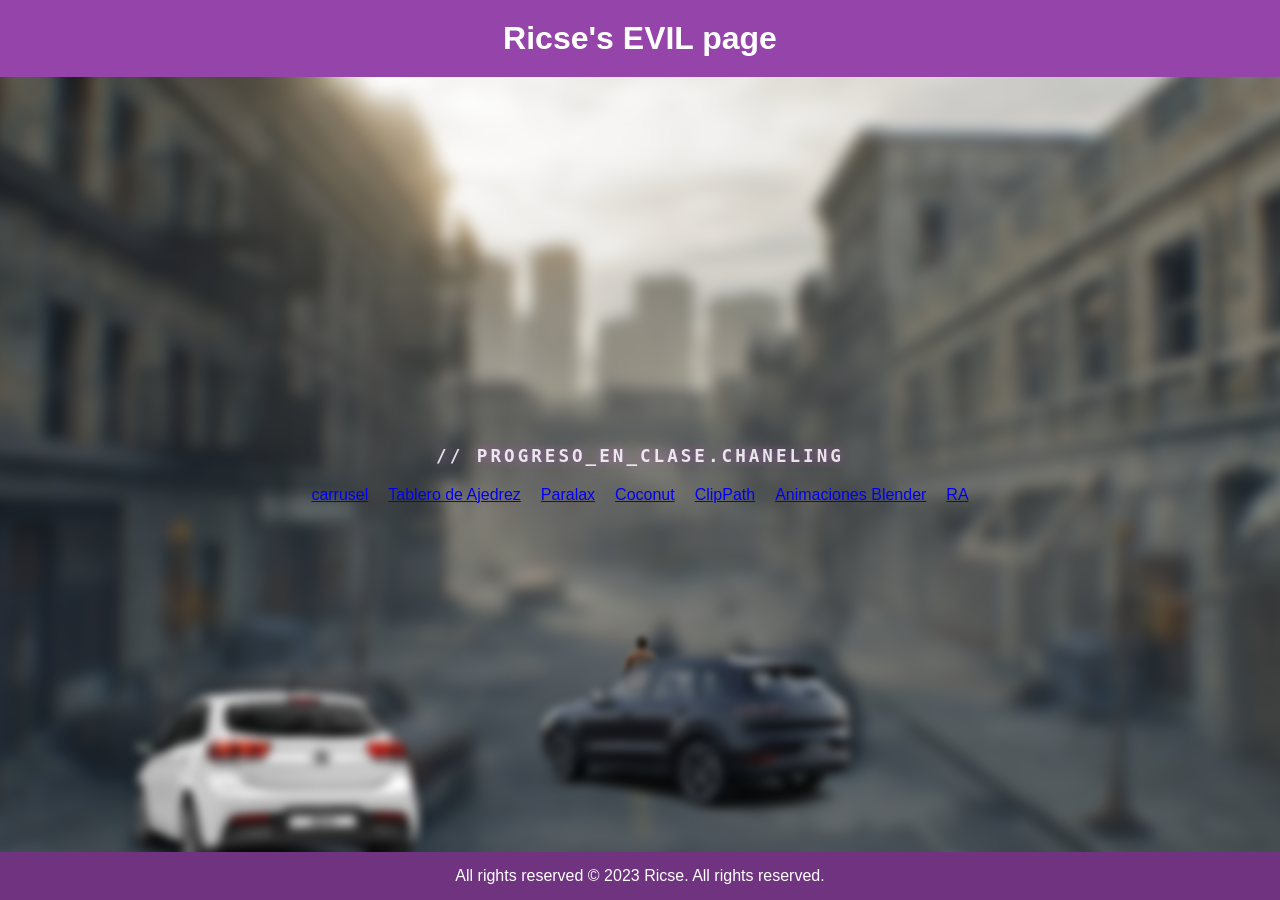
<file: index.html>
<!DOCTYPE html>
<html lang="es">
<head>
    <meta charset="UTF-8">
    <meta name="viewport" content="width=device-width, initial-scale=1.0">
    <title>Página Dividida - Animación Parallax</title>
    <link rel="stylesheet" href="CSS/style.css">
</head>
<body>
    <header class="seccion-header">
        <h1>Ricse's EVIL page</h1>
    </header>
    
    <main class="seccion-contenido">
        <div class="capa-fondo">
            <img src="assets/racoon.webp" alt="Ciudad Postapocalíptica">
        </div>
        
        <div class="capa-personaje">
            <img src="assets/lion.png" alt="Hombre en el centro">
        </div>

        <div class="capa-auto">
            <img src="assets/auto.png" alt="Auto derecho">
        </div>

        <div class="capa-auto2">
            <img src="assets/auto2.png" alt="Auto izquierdo abandonado">
        </div>

        <div class="contenedor-navegacion">
           <h2 class="titulo-presentacion">// PROGRESO_EN_CLASE.chaneling</h2>
           <div class="bloque-botones">
              <a href="paginas/carrusel.html" class="boton-evil">carrusel</a>
              <a href="paginas/ajedrez.html" class="boton-evil">Tablero de Ajedrez</a>
              <a href="paginas/paralax.html" class="boton-evil">Paralax</a>
              <a href="paginas/coco.html" class="boton-evil">Coconut</a>
              <a href="paginas/clippath.html" class="boton-evil">ClipPath</a>
              <a href="paginas/blender.html" class="boton-evil">Animaciones Blender</a>
              <a href="paginas/RA.html" class="boton-evil">RA</a>
           </div>
        </div>
    </main>
    
    <footer class="seccion-footer">
        <p>All rights reserved © 2023 Ricse. All rights reserved.</p>
    </footer>
</body>
</html>
</file>
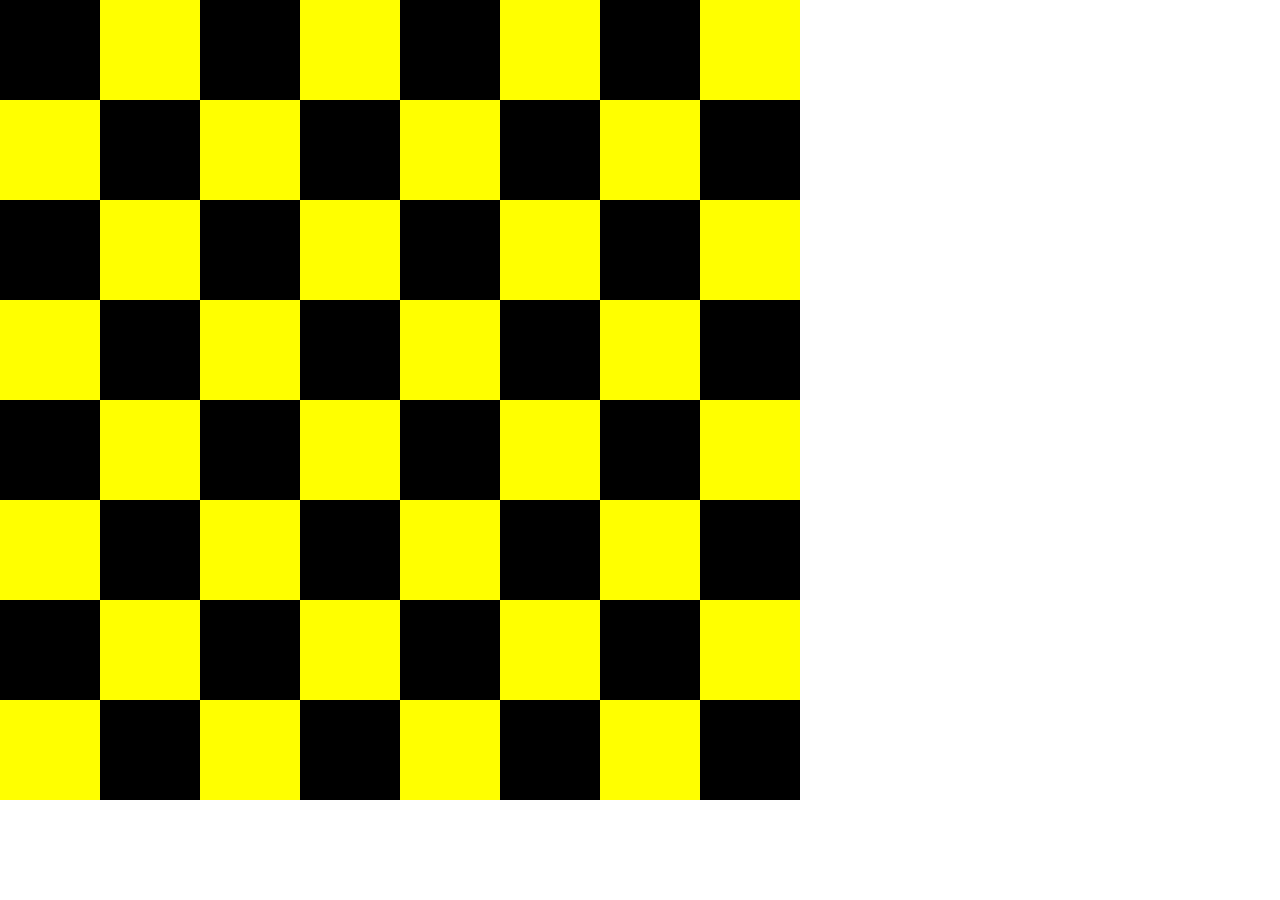
<file: paginas/ajedrez.html>
<!DOCTYPE html>
<html lang="es">
<head>
    <meta charset="UTF-8">
    <meta name="viewport" content="width=device-width, initial-scale=1.0">
    <title>CSS 1 - INTRODUCCIÓN (Tablero de Ajedrez)</title>
    <link rel="stylesheet" href="../CSS/ajedrez.css">
</head>
<body>

    <div class="contenedor1">
        <div class="cuadrito1"></div>
        <div class="cuadrito2"></div>
        <div class="cuadrito1"></div>
        <div class="cuadrito2"></div>
        <div class="cuadrito1"></div>
        <div class="cuadrito2"></div>
        <div class="cuadrito1"></div>
        <div class="cuadrito2"></div>
    </div>

    <div class="contenedor2">
        <div class="cuadrito2"></div>
        <div class="cuadrito1"></div>
        <div class="cuadrito2"></div>
        <div class="cuadrito1"></div>
        <div class="cuadrito2"></div>
        <div class="cuadrito1"></div>
        <div class="cuadrito2"></div>
        <div class="cuadrito1"></div>
    </div>

    <div class="contenedor1">
        <div class="cuadrito1"></div>
        <div class="cuadrito2"></div>
        <div class="cuadrito1"></div>
        <div class="cuadrito2"></div>
        <div class="cuadrito1"></div>
        <div class="cuadrito2"></div>
        <div class="cuadrito1"></div>
        <div class="cuadrito2"></div>
    </div>

    <div class="contenedor2">
        <div class="cuadrito2"></div>
        <div class="cuadrito1"></div>
        <div class="cuadrito2"></div>
        <div class="cuadrito1"></div>
        <div class="cuadrito2"></div>
        <div class="cuadrito1"></div>
        <div class="cuadrito2"></div>
        <div class="cuadrito1"></div>
    </div>

    <div class="contenedor1">
        <div class="cuadrito1"></div>
        <div class="cuadrito2"></div>
        <div class="cuadrito1"></div>
        <div class="cuadrito2"></div>
        <div class="cuadrito1"></div>
        <div class="cuadrito2"></div>
        <div class="cuadrito1"></div>
        <div class="cuadrito2"></div>
    </div>

    <div class="contenedor2">
        <div class="cuadrito2"></div>
        <div class="cuadrito1"></div>
        <div class="cuadrito2"></div>
        <div class="cuadrito1"></div>
        <div class="cuadrito2"></div>
        <div class="cuadrito1"></div>
        <div class="cuadrito2"></div>
        <div class="cuadrito1"></div>
    </div>

    <div class="contenedor1">
        <div class="cuadrito1"></div>
        <div class="cuadrito2"></div>
        <div class="cuadrito1"></div>
        <div class="cuadrito2"></div>
        <div class="cuadrito1"></div>
        <div class="cuadrito2"></div>
        <div class="cuadrito1"></div>
        <div class="cuadrito2"></div>
    </div>

    <div class="contenedor2">
        <div class="cuadrito2"></div>
        <div class="cuadrito1"></div>
        <div class="cuadrito2"></div>
        <div class="cuadrito1"></div>
        <div class="cuadrito2"></div>
        <div class="cuadrito1"></div>
        <div class="cuadrito2"></div>
        <div class="cuadrito1"></div>
    </div>

</body>
</html>
</file>
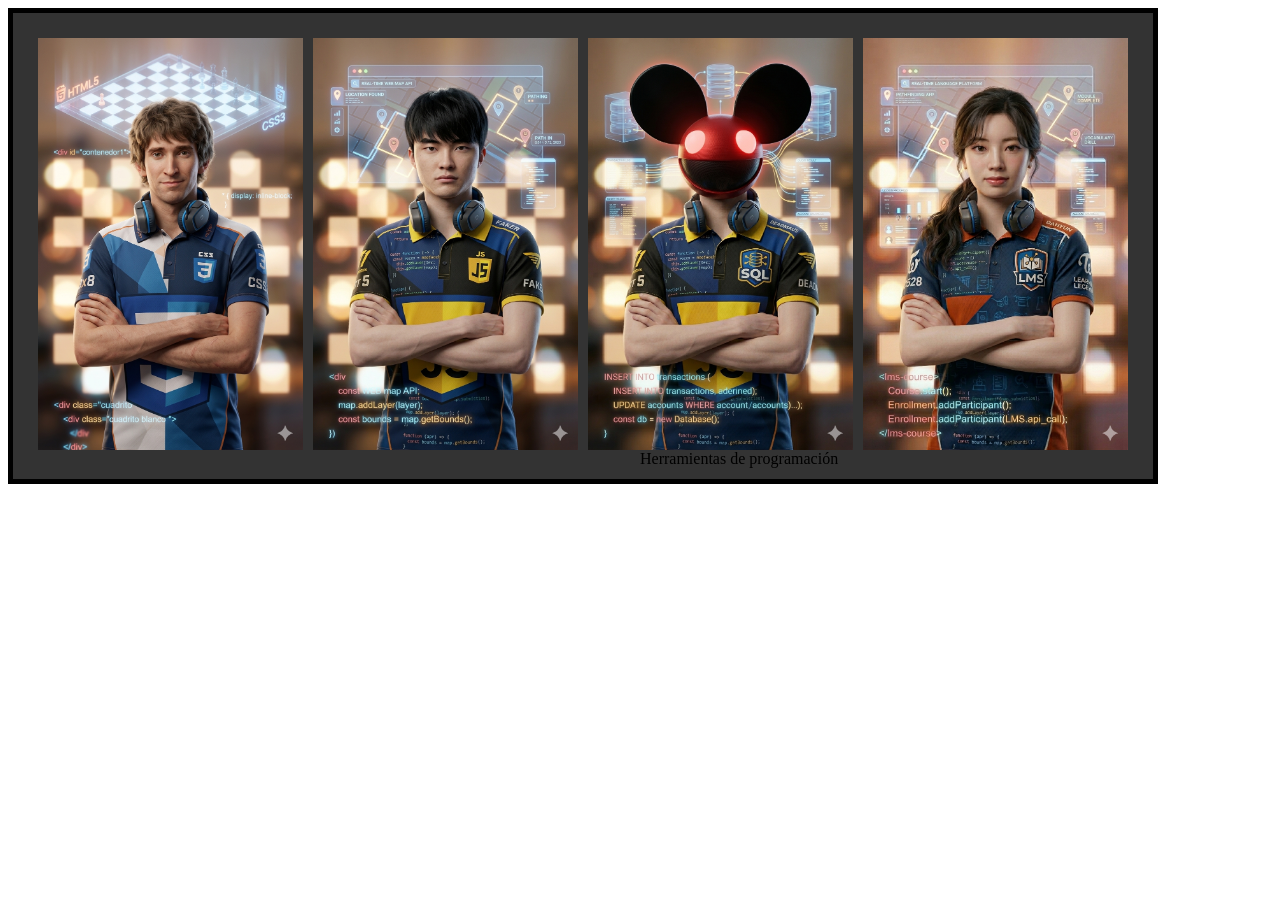
<file: paginas/carrusel.html>
<!DOCTYPE html>
<html lang="es">
<head>
    <meta charset="UTF-8">
    <meta name="viewport" content="width=device-width, initial-scale=1.0">
    <title>Mi Tarea de Animaciones</title>
    <link rel="stylesheet" href="../CSS/animaciones.css">
</head>
<body>

    <div class="galeria-contenedor">
        
        <div class="cinta-texto">Herramientas de programación</div>

        <div class="tarjeta-jugador">
            <img class="animacion-dendi" src="../assets/dendi.png" alt="Dendi">
        </div>

        <div class="tarjeta-jugador">
            <img class="animacion-faker" src="../assets/faker.png" alt="Faker">
        </div>

        <div class="tarjeta-jugador">
            <img class="animacion-deadmau5" src="../assets/dead.png" alt="Deadmau5">
        </div>

        <div class="tarjeta-jugador">
            <img class="animacion-dahyun" src="../assets/dahyun.png" alt="Dahyun">
        </div>

    </div>

</body>
</html>
</file>
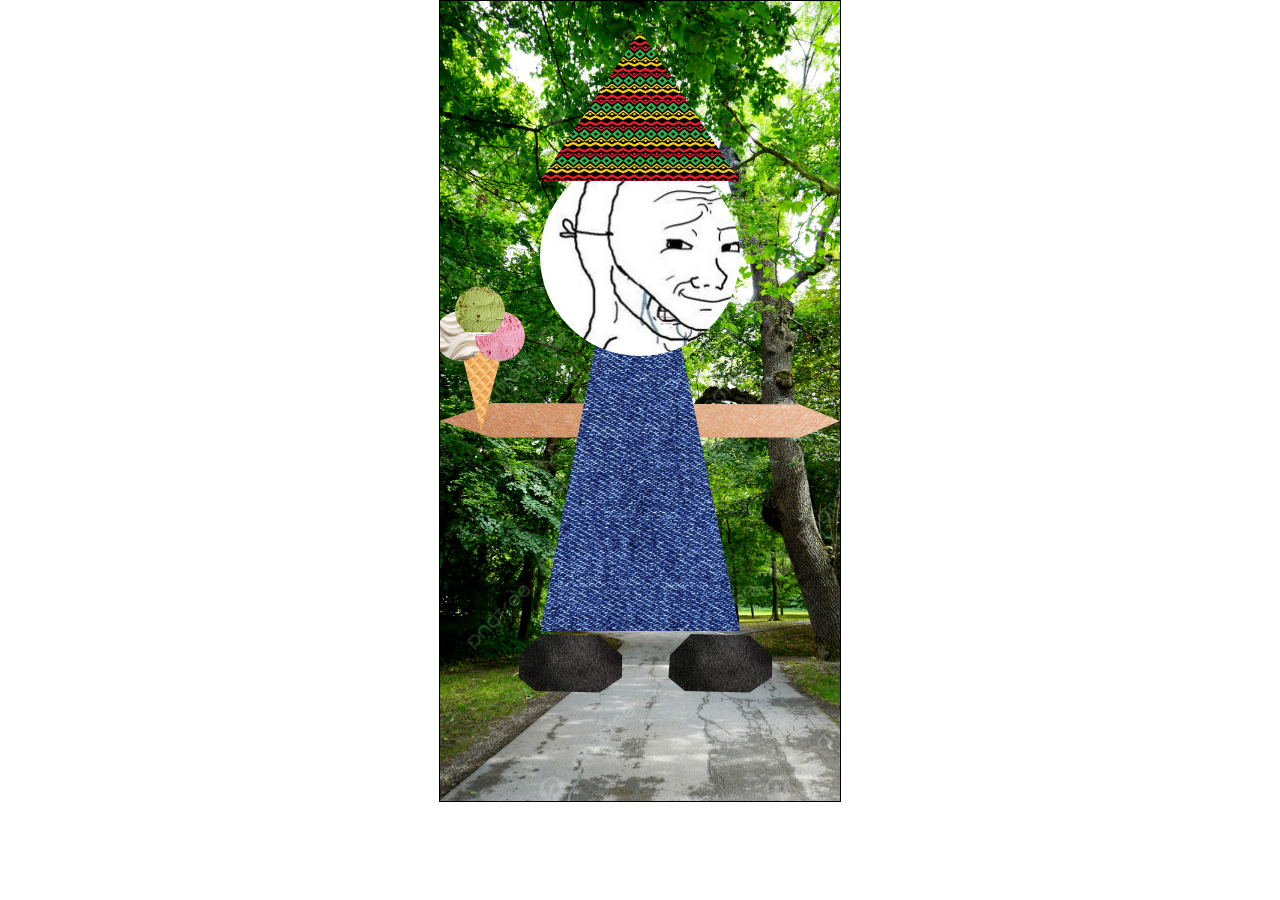
<file: paginas/clippath.html>
<!DOCTYPE html>
<html lang="en">
<head>
    <meta charset="UTF-8">
    <meta name="viewport" content="width=device-width, initial-scale=1.0">
    <title>Document</title>
    <link rel="stylesheet" href="../CSS/clippath.css">
</head>
<body>
    <div class="contenedor">
        <div class="fondo"></div>
        <div class="brazos"></div>
        <div class="oberol"></div>
        <div class="marco1"></div>
        <div class="sombrero"></div>
        <div class="zapatod"></div>
        <div class="zapatoi"></div>
        <div class="barquillo"></div>
        <div class="helado1"></div>
        <div class="helado2"></div>
        <div class="helado3"></div>
    </div>
</body>
</html>
</file>
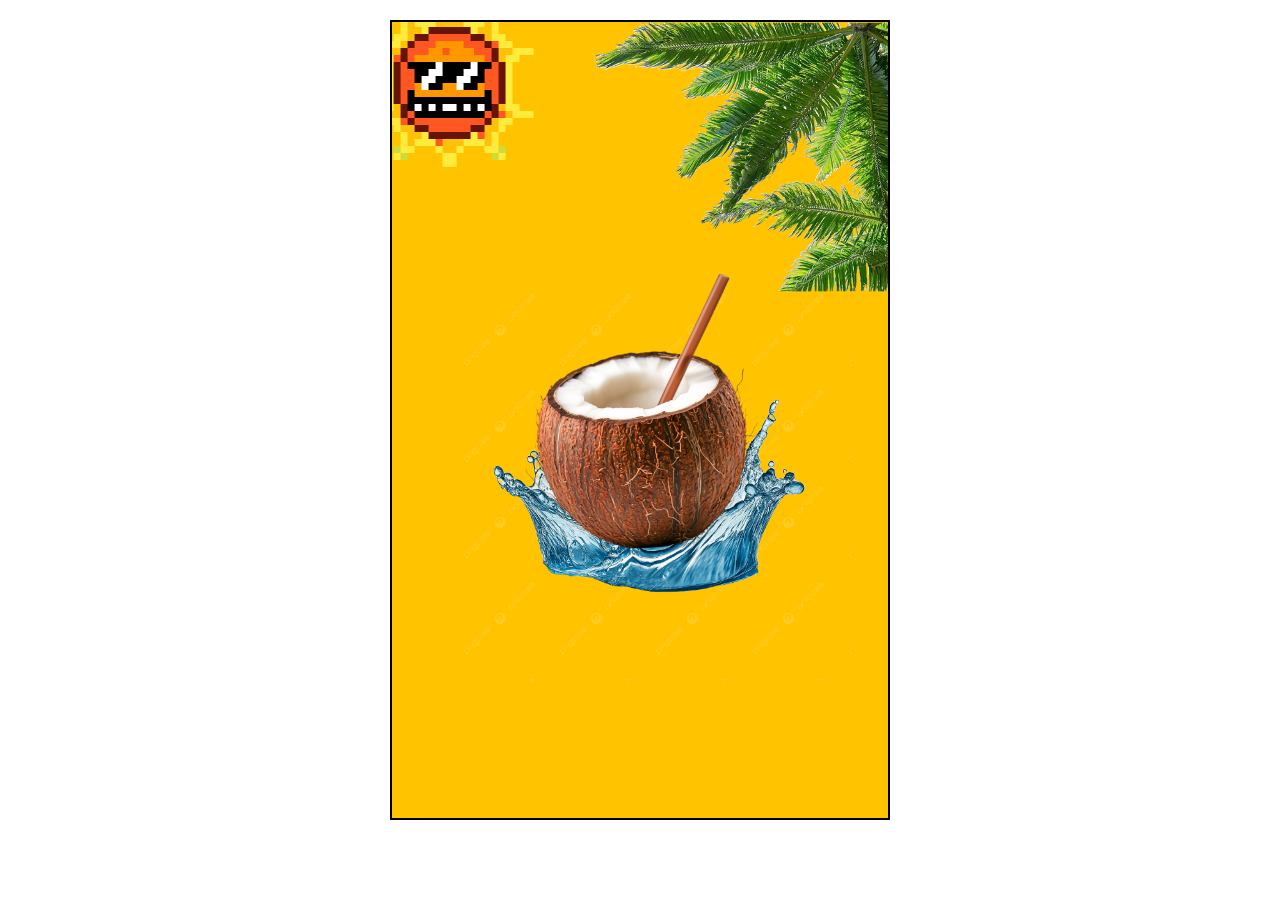
<file: paginas/coco.html>
<!DOCTYPE html>
<html lang="es">
<head>
    <meta charset="UTF-8">
    <meta name="viewport" content="width=device-width, initial-scale=1.0">
    <title>Animación CSS - Vista Móvil</title>
    <link rel="stylesheet" href="../CSS/coco.css">
</head>
<body>

    <div class="container">
        <div class="coco">
            <img class="coco" src="../assets/coco.webp" alt="">
        </div>

        <div class="splash">
            <img class="splash" src="../assets/splash.png" alt="">
        </div>
        <div class="palmera">
            <img class="palmera" src="../assets/palmera1.png" alt="">
        </div>
        <div class="sol">
            <img class="sol" src="../assets/sol.webp" alt="">
        </div>
    </div>

</body>
</html>
</file>
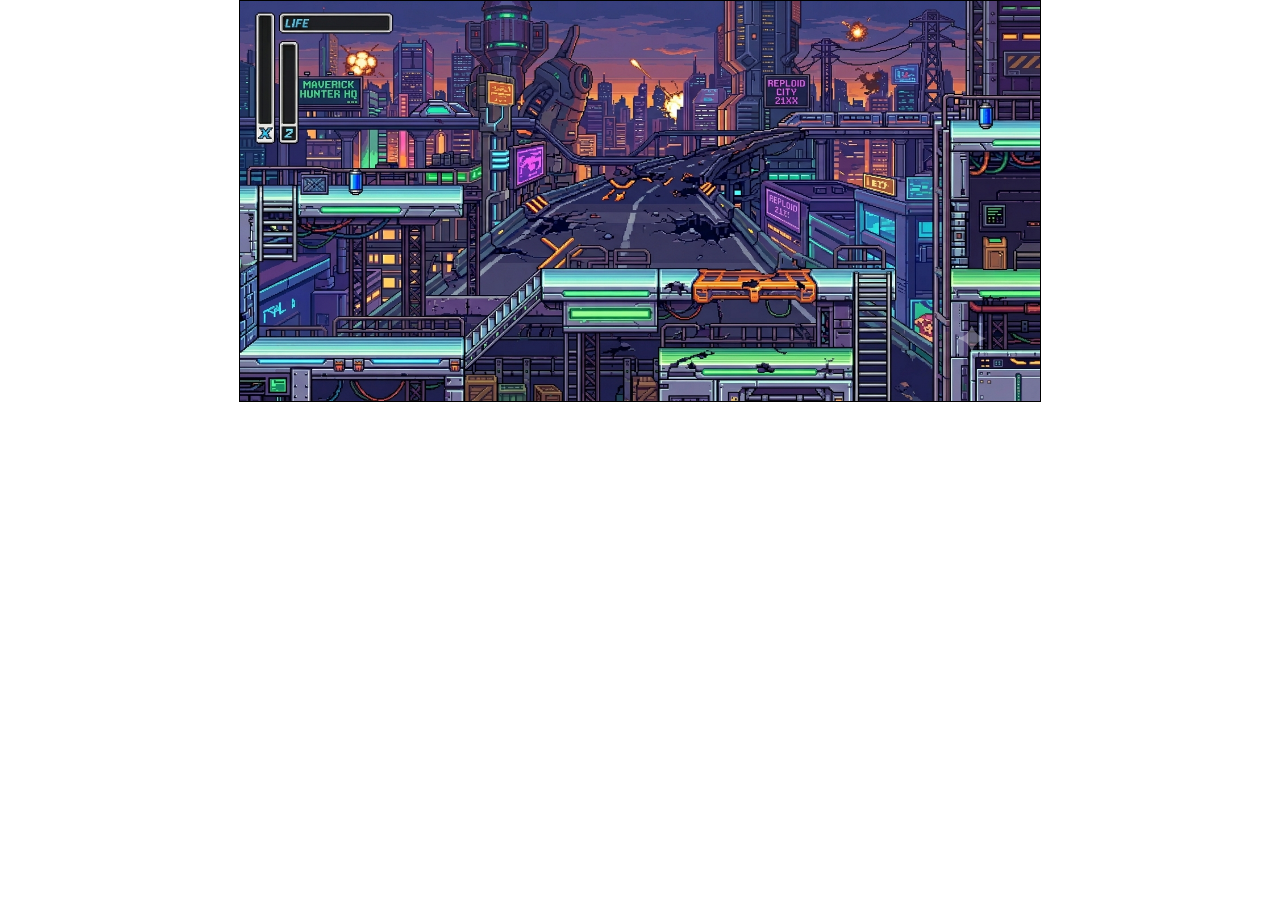
<file: paginas/megaman.html>
<!DOCTYPE html>
<html lang="en">
<head>
    <meta charset="UTF-8">
    <meta name="viewport" content="width=device-width, initial-scale=1.0">
    <title>Megaman</title>
    <link rel="stylesheet" href="../CSS/megaman.css">
</head>
<body>
    <div class="contenedor">
        <div class="cuadrito">
            <img src="../assets/megaman.gif" alt="Megaman">
        </div>
        <div class="background">
            <img src="../assets/background.png" alt="Megaman Background">
        </div>
    </div>

</body>
</html>
</file>
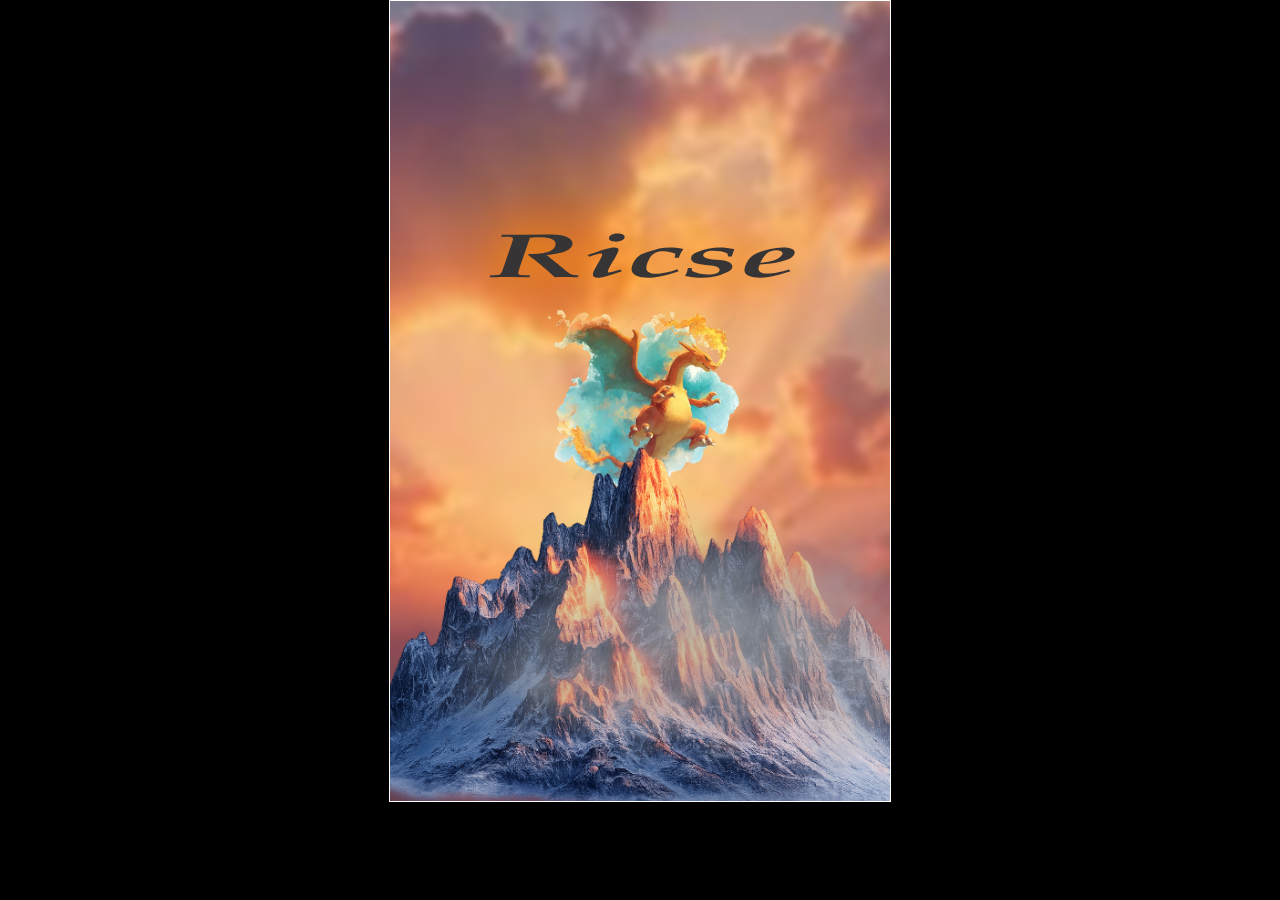
<file: paginas/paralax.html>
<!DOCTYPE html>
<html lang="en">
<head>
    <meta charset="UTF-8">
    <meta name="viewport" content="width=device-width, initial-scale=1.0">
    <title>PARALLAX 2-PAISAJE</title>
    <link rel="stylesheet" href="../CSS/estilos.css">
</head>
<body>
    <div class="contenedor">
        <img class="cielo" src="../assets/cielo.jpg" alt="">
        <img class="persona" src="../assets/charizard.webp" alt="">
        <img class="montaña" src="../assets/montaña.png" alt="">
        <img class="fog" src="../assets/NEBLINA.png" alt="">
        <div class="title">
            <svg xmlns="http://www.w3.org/2000/svg" xml:space="preserve" width="297mm" height="210mm" version="1.1" style="shape-rendering:geometricPrecision; text-rendering:geometricPrecision; image-rendering:optimizeQuality; fill-rule:evenodd; clip-rule:evenodd"
                viewBox="0 0 29700 21000"
                xmlns:xlink="http://www.w3.org/1999/xlink"
                xmlns:xodm="http://www.corel.com/coreldraw/odm/2003">
                <defs>
                <style type="text/css">
                <![CDATA[
                .fil0 {fill:#373435;fill-rule:nonzero}
                ]]>
                </style>
                </defs>
                <g id="Capa_x0020_1">
                <metadata id="CorelCorpID_0Corel-Layer"/>
                <path class="fil0" d="M2751.97 5860.42l14.42 -43.45 77.98 0c63.56,0 104.11,-4.17 122.15,-12.29 18.03,-8.12 37.86,-40.17 59.94,-95.92l86.11 -255.69 113.11 -328.34c13.08,-37.31 19.84,-65.41 19.84,-84.28 0,-13.83 -9.47,-23.93 -28.83,-30.29 -19.39,-6.37 -56.81,-9.66 -112.25,-9.66l-108.62 0 14.42 -43.46c94.2,2.64 241.15,3.96 440.81,3.96l523.3 -6.59c141.54,0 246.11,7.02 313.26,21.29 67.15,14.05 120.79,36 160.9,65.63 40.13,29.84 59.97,63.86 59.97,102.49 0,59.92 -43.29,111.06 -130.26,153.86 -87,42.8 -227.18,73.08 -421,91.08l184.81 147.05 175.34 144.42c80.66,67.16 134.3,106.67 160.45,118.74 26.14,12.07 63.56,18 111.77,18l45.98 0 -15.77 43.45c-101.88,-4.39 -191.56,-6.58 -269.08,-6.58 -72.13,0 -144.7,2.19 -217.26,6.58l-42.36 -38.62c-39.68,-37.75 -78.43,-72.87 -117.2,-105.57l-179.39 -151.23c-56.35,-46.96 -131.61,-105.79 -225.36,-176.24l6.3 -21.07 96.46 1.1c141.09,0 256.01,-17.56 344.35,-52.9 88.35,-35.33 132.52,-88.23 132.52,-158.9 0,-48.5 -26.59,-84.5 -80.23,-107.98 -53.64,-23.49 -141.06,-35.34 -262.76,-35.34 -48.24,0 -115.39,3.51 -201.48,10.54l-82.95 242.96 -126.64 365.65c-25.7,74.63 -38.32,122.03 -38.32,142.23 0,15.14 10.82,25.9 32.01,32.26 21.63,6.37 69.87,9.66 144.68,9.66l73.93 0 -14.44 43.45 -447.11 -6.58c-59.95,0 -191.11,2.19 -393.5,6.58zm2530.41 -823.27c0,-32.48 17.58,-58.16 52.72,-76.81 35.16,-18.88 80.23,-28.32 134.78,-28.32 43.27,0 77.97,6.59 105.02,19.54 26.6,13.17 40.11,30.29 40.11,51.58 0,30.06 -17.58,54.65 -52.29,73.74 -34.7,19.32 -79.33,28.97 -133.85,28.97 -44.18,0 -79.33,-6.58 -106.38,-19.53 -26.59,-13.17 -40.11,-29.41 -40.11,-49.17zm-420.09 387.83l-31.54 -34.68c212.74,-75.72 347.95,-120.72 405.2,-134.98 73.91,-18 129.36,-27 166.32,-27 23.44,0 43.27,4.39 59.05,13.17 15.77,8.78 23.88,21.07 23.88,36.87 0,30.51 -28.4,93.06 -85.64,187.66l-43.27 69.35c-66.25,107.11 -99.6,174.93 -99.6,203.02 0,14.71 12.61,21.95 37.4,21.95 22.55,0 98.26,-20.63 225.82,-61.67l35.6 34.02 -273.58 88.67c-73.03,22.38 -128.47,36.43 -165.42,42.58 -25.69,4.61 -49.14,7.02 -71.22,7.02 -33.8,0 -59.49,-5.49 -77.52,-16.46 -18.03,-10.76 -27.05,-28.53 -27.05,-52.9 0,-32.26 13.97,-73.3 42.37,-123.56l88.35 -152.98c45.52,-76.6 68.05,-126.42 68.05,-149.69 0,-11.19 -9.92,-16.68 -30.19,-16.68 -14.43,0 -35.15,3.51 -63.56,10.32 -68.5,17.34 -129.8,35.99 -183.45,55.97zm1866.48 264.69l30.19 41.7c-178.03,58.38 -311.91,96.13 -401.61,113.47 -90.13,17.34 -171.27,26.12 -244.28,26.12 -110.44,0 -196.53,-15.58 -258.73,-46.53 -62.64,-31.17 -93.75,-75.06 -93.75,-131.69 0,-50.92 16.67,-104.91 49.59,-161.54 32.9,-56.4 70.3,-99.42 111.78,-128.61 41.92,-29.19 105.91,-56.63 192.9,-82.31l231.69 -67.6c69.41,-16.24 145.58,-24.36 228.05,-24.36 41.04,0 85.64,2.64 133.43,8.12 47.76,5.27 99.17,13.61 153.24,24.8 -36.95,44.78 -69.41,106.67 -97.34,185.68l-91.06 0c9.92,-32.48 14.87,-55.09 14.87,-67.6l-2.69 -20.41c-36.97,-16.02 -76.19,-27.87 -117.65,-35.77 -41.02,-7.9 -84.74,-11.85 -130.27,-11.85 -67.6,0 -121.24,8.34 -160.9,25.02 -54.54,23.48 -96.91,60.57 -126.66,111.27 -50.03,85.16 -75.27,157.15 -75.27,215.75 0,39.51 18.93,70.02 56.35,91.96 37.4,21.73 86.09,32.71 146.94,32.71 59.04,0 130.26,-8.78 214.09,-26.34 84.28,-17.56 163.16,-41.7 237.09,-71.99zm167.68 145.29c31.54,-59.25 51.38,-116.76 59.49,-172.51l82.02 0 4.07 62.34c37.42,22.16 87.89,40.38 150.1,54.87 62.63,14.26 126.19,21.5 190.2,21.5 81.12,0 142.42,-8.99 184.34,-26.99 41.93,-18 62.65,-41.7 62.65,-71.33 0,-22.83 -13.96,-41.7 -42.36,-56.63 -27.95,-14.92 -76.17,-25.9 -143.78,-32.7l-113.58 -11.63c-106.38,-10.76 -178.96,-24.8 -217.71,-42.36 -59.04,-26.56 -88.34,-61.46 -88.34,-104.26 0,-50.92 36.06,-91.3 108.18,-120.93 170.82,-70.67 337.6,-106.01 499.4,-106.01 51.38,0 102.76,3.07 154.6,9.44 51.83,6.15 104.57,15.58 157.3,28.53 -22.52,45.43 -40.56,97.23 -54.09,155.17l-79.33 0 -14.42 -63.64c-52.73,-22.17 -103.21,-37.76 -151.45,-46.53 -48.22,-8.78 -97.79,-13.17 -148.72,-13.17 -64.92,0 -116.75,8.78 -155.96,26.11 -39.22,17.34 -58.61,39.29 -58.61,65.85 0,26.12 18.94,46.97 56.81,62.33 36.96,15.8 107.26,28.09 211.83,36.65l73.93 5.71c92.39,7.9 161.8,24.14 208.24,48.94 45.52,24.81 68.5,56.19 68.5,93.94 0,38.41 -27.49,73.09 -82.04,103.38 -54.52,30.5 -130.26,59.7 -227.6,87.79 -97.36,28.09 -207.33,42.14 -330.39,42.14 -58.16,0 -109.99,-2.2 -155.5,-6.37 -45.07,-4.39 -114.49,-14.26 -207.78,-29.63zm2205.42 -136.95l28.83 35.34 -224.46 69.35c-93.29,25.46 -172.17,43.02 -237.07,53.12 -64.46,10.09 -123.5,15.14 -176.24,15.14 -107.28,0 -190.2,-13.83 -248.79,-41.26 -58.61,-27.44 -87.9,-66.72 -87.9,-118.3 0,-59.92 26.14,-129.93 77.98,-209.61 36.96,-56.62 86.99,-101.4 149.64,-134.54 63.09,-32.92 170.37,-68.69 321.81,-106.66 85.2,-21.51 171.29,-32.27 258.73,-32.27 79.76,0 142.87,9.66 188.85,29.19 45.53,19.54 68.51,45.22 68.51,77.04 0,38.63 -22.53,74.18 -68.06,107.11 -45.07,32.7 -125.76,62.77 -242.03,89.98 -116.3,27.22 -259.62,47.41 -430.01,60.8 -18.49,30.95 -27.93,60.14 -27.93,87.79 0,34.24 18.01,59.92 53.62,77.04 35.61,16.9 86.09,25.46 152.36,25.46 50.02,0 114.49,-7.02 193.34,-21.29 78.43,-14.27 161.38,-35.34 248.82,-63.43zm-609.84 -140.91c136.56,-17.99 231.67,-35.55 285.31,-52.23 53.64,-16.68 98.26,-40.61 133.87,-71.33 35.61,-30.73 53.64,-57.95 53.64,-82.09 0,-18.44 -11.72,-33.36 -35.15,-44.55 -23,-11.2 -54.55,-16.68 -94.22,-16.68 -43.27,0 -84.74,6.8 -124.39,20.63 -39.68,13.82 -76.17,37.97 -109.54,72.42 -33.35,34.68 -69.85,92.63 -109.52,173.83z"/>
                </g>
                </svg>
        </div>
</body>
</html>
</file>
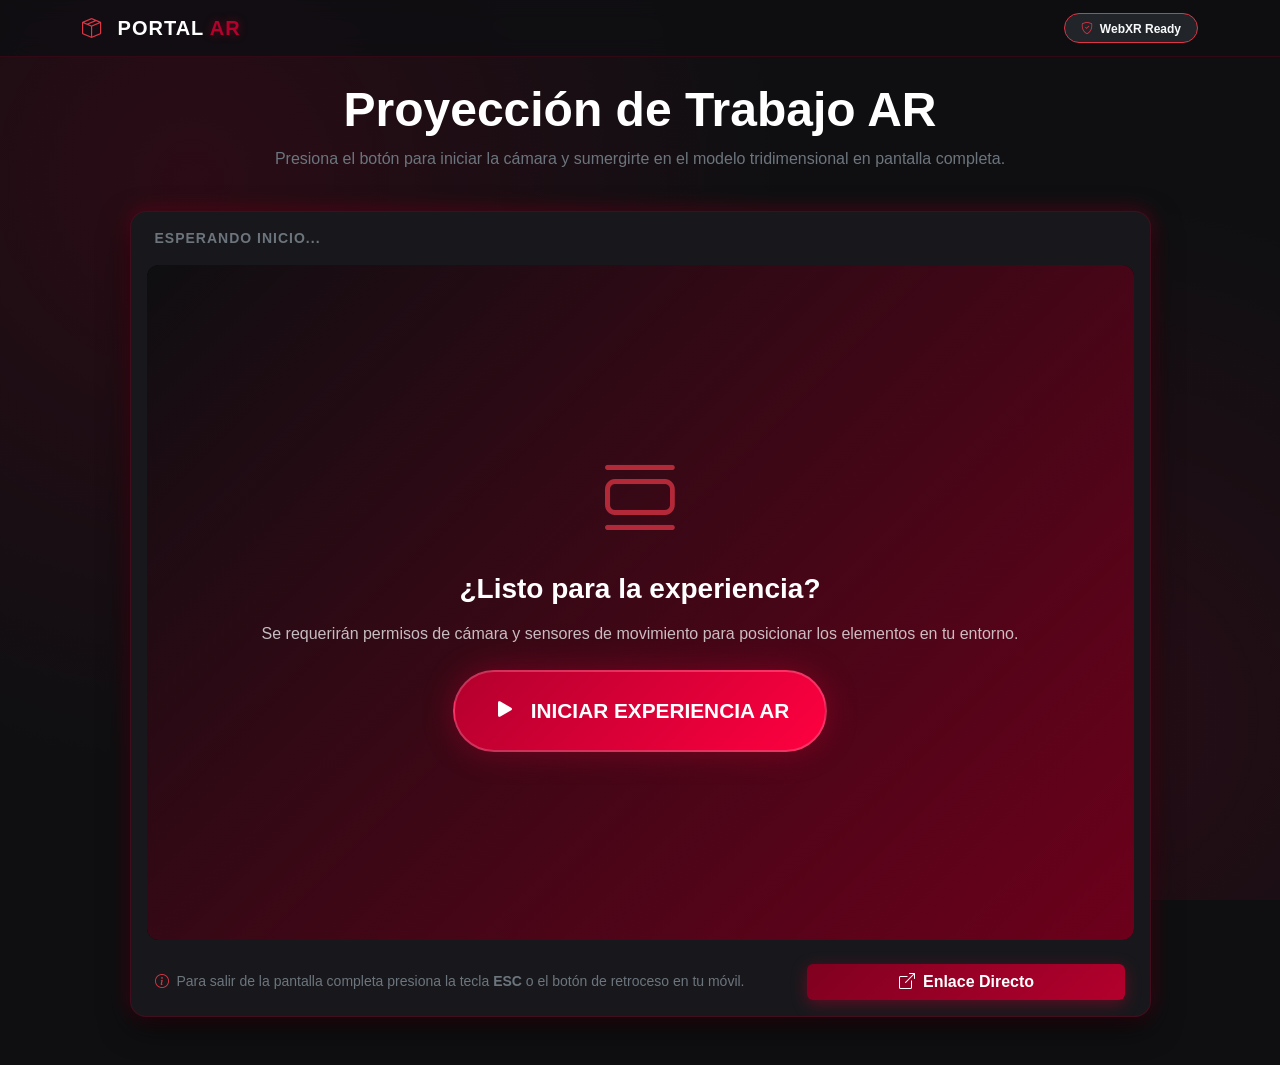
<file: paginas/RA.html>
<!DOCTYPE html>
<html lang="es">
<head>
  <meta charset="UTF-8">
  <meta name="viewport" content="width=device-width, initial-scale=1.0">
  <title>AR Experience Portal</title>
  
  <!-- Bootstrap 5 CSS & Icons -->
  <link href="https://cdn.jsdelivr.net/npm/bootstrap@5.3.2/dist/css/bootstrap.min.css" rel="stylesheet">
  <link href="https://cdn.jsdelivr.net/npm/bootstrap-icons@1.11.1/font/bootstrap-icons.css" rel="stylesheet">
  <link rel="stylesheet" href="../CSS/ra.css">
</head>
<body>

  <div class="ar-bg-overlay"></div>

  <!-- Barra de navegación -->
  <nav class="navbar navbar-dark navbar-custom sticky-top mb-4">
    <div class="container">
      <a class="navbar-brand brand-glow" href="#">
        <i class="bi bi-box-seam me-2 text-danger"></i> Portal <span>AR</span>
      </a>
      <span class="badge bg-dark border border-danger text-light px-3 py-2 rounded-pill">
        <i class="bi bi-shield-check text-danger me-1"></i> WebXR Ready
      </span>
    </div>
  </nav>

  <main class="container mb-5">
    
    <div class="row text-center mb-4">
      <div class="col-lg-8 mx-auto">
        <h1 class="display-5 fw-bold text-white mb-2">Proyección de Trabajo AR</h1>
        <p class="text-secondary fs-6">
          Presiona el botón para iniciar la cámara y sumergirte en el modelo tridimensional en pantalla completa.
        </p>
      </div>
    </div>

    <!-- Panel de Visor AR -->
    <div class="row justify-content-center">
      <div class="col-lg-11">
        <div class="ar-panel-card p-2 p-md-3">
          
          <!-- Barra Superior del Panel -->
          <div class="d-flex justify-content-between align-items-center mb-3 px-2">
            <div class="d-flex align-items-center gap-2">
              <span class="spinner-grow spinner-grow-sm text-danger" id="statusIndicator" role="status" style="display: none;"></span>
              <small class="fw-semibold text-uppercase text-secondary" id="statusText" style="letter-spacing: 1px;">Esperando inicio...</small>
            </div>
            
            <button class="btn btn-sm btn-outline-light rounded-pill px-3" onclick="requestFullScreen()" id="fsButton" style="display: none;">
              <i class="bi bi-arrows-fullscreen me-1"></i> Pantalla Completa
            </button>
          </div>

          <!-- Contenedor Principal de la Experiencia -->
          <div class="ar-viewport-container" id="arContainer">
            
            <!-- Pantalla de Inicio / Bienvenida (Se oculta al hacer clic) -->
            <div class="ar-welcome-screen text-center p-4" id="welcomeScreen">
              <div class="mb-4">
                <i class="bi bi-view-list display-1 text-danger opacity-75"></i>
              </div>
              <h3 class="text-white fw-bold mb-3">¿Listo para la experiencia?</h3>
              <p class="text-light opacity-75 mb-4 max-w-50">
                Se requerirán permisos de cámara y sensores de movimiento para posicionar los elementos en tu entorno.
              </p>
              
              <!-- BOTÓN DE INICIO PRINCIPAL -->
              <button class="btn btn-start-ar" onclick="startARExperience()">
                <i class="bi bi-play-fill fs-3"></i> INICIAR EXPERIENCIA AR
              </button>
            </div>

            <!-- iframe AR (Carga dinámica mediante JS) -->
            <iframe 
              id="arFrame"
              allow="camera;gyroscope;accelerometer;magnetometer;xr-spatial-tracking;microphone;"
              scrolling="yes"
              seamless="seamless">
            </iframe>

          </div>

          <!-- Pie del Panel -->
          <div class="row mt-3 px-2 g-2 align-items-center">
            <div class="col-md-8 text-secondary small">
              <i class="bi bi-info-circle me-1 text-danger"></i> 
              Para salir de la pantalla completa presiona la tecla <b>ESC</b> o el botón de retroceso en tu móvil.
            </div>
            <div class="col-md-4 text-end">
              <a href="https://mywebar.com/pi/951297" target="_blank" class="btn btn-guinda w-100 w-md-auto">
                <i class="bi bi-box-arrow-up-right me-1"></i> Enlace Directo
              </a>
            </div>
          </div>

        </div>
      </div>
    </div>

  </main>

  <!-- Lógica de Control AR y Pantalla Completa -->
  <script>
    function startARExperience() {
      const welcomeScreen = document.getElementById('welcomeScreen');
      const arFrame = document.getElementById('arFrame');
      const statusIndicator = document.getElementById('statusIndicator');
      const statusText = document.getElementById('statusText');
      const fsButton = document.getElementById('fsButton');

      // 1. Ocultar pantalla de bienvenida con transición suave
      welcomeScreen.style.opacity = '0';
      setTimeout(() => {
        welcomeScreen.style.visibility = 'hidden';
      }, 500);

      // 2. Cargar el iframe dinámicamente y mostrarlo
      arFrame.src = "https://mywebar.com/pi/951297";
      arFrame.style.display = 'block';

      // 3. Actualizar la interfaz de estado
      statusIndicator.style.display = 'inline-block';
      statusText.innerText = "Transmisión AR en Vivo";
      statusText.classList.replace('text-secondary', 'text-light');
      fsButton.style.display = 'inline-block';

      // 4. Lanzar pantalla completa automáticamente
      requestFullScreen();
    }

    function requestFullScreen() {
      const container = document.getElementById('arContainer');
      
      if (container.requestFullscreen) {
        container.requestFullscreen();
      } else if (container.webkitRequestFullscreen) { /* Safari / iOS */
        container.webkitRequestFullscreen();
      } else if (container.msRequestFullscreen) { /* IE11 / Edge antiguo */
        container.msRequestFullscreen();
      }
    }
  </script>

  <script src="https://cdn.jsdelivr.net/npm/bootstrap@5.3.2/dist/js/bootstrap.bundle.min.js"></script>
</body>
</html>
</file>
<file: CSS/style.css>
* {
    margin: 0;
    padding: 0;
    box-sizing: border-box;
}

html, body {
    width: 100%;
    height: 100vh;
    background-color: #BA55D3;
    font-family: sans-serif;
    color: white;
}

body {
    display: grid;
    grid-template-rows: auto 1fr auto; 
}

.seccion-header {
    background-color: rgba(0, 0, 0, 0.2);
    padding: 20px;
    text-align: center;
    position: relative;
    z-index: 10; 
}

.seccion-contenido {
    position: relative; 
    overflow: hidden;   
    display: flex;
    justify-content: center;
    align-items: center;
}

.capa-fondo {
    position: absolute;
    top: 0;
    left: 0;
    width: 100%;
    height: 100%;
    z-index: 1;
}

.capa-fondo img {
    width: 100%;
    height: 100%;
    object-fit: cover; 
    filter: blur(7px); 
    animation: fondo 22s forwards;
}
@keyframes fondo {
    0% {
        transform: scale(1.03) translateX(0px);
    }
    100% {
        transform: scale(1.08) translateX(20px);
    }
}

.capa-personaje {
    position: absolute;
    bottom: 5%; 
    width: 100%;
    display: flex;
    justify-content: center; 
    z-index: 2;
    pointer-events: none; 
}

.capa-personaje img {
    height: 250px; 
    width: auto;
    object-fit: contain;
    filter: blur(5px);
    animation: lion 22s forwards;
}
@keyframes lion {
    0% {
        transform: scale(1) translateY(0px);
    }
    100% {
        transform: scale(0.55) translateY(-15px);
    }
}

.capa-auto {
    position: absolute;
    bottom: -3%;       
    right: 25%;       
    z-index: 3;       
    pointer-events: none;
}

.capa-auto img {
    height: 300px;    
    width: auto;
    object-fit: contain;
    filter: blur(5px);
    animation: auto 22s forwards;
}

.capa-auto2 {
    position: absolute;
    bottom: -5%;        
    left: 10%;         
    z-index: 4;        
    pointer-events: none;
}

.capa-auto2 img {
    height: 220px;     
    width: auto;
    object-fit: contain;
    filter: blur(5px);      
    animation: auto 22s forwards;
}
@keyframes auto {
    0% {
        transform: scale(1);
    }
    100% {
        transform: scale(1.18);
    }
}

.contenido-texto {
    position: relative;
    z-index: 5; 
    font-size: 1.2rem;
    text-shadow: 2px 2px 4px rgba(0, 0, 0, 0.8);
}

.seccion-footer {
    background-color: rgba(0, 0, 0, 0.4);
    padding: 15px;
    text-align: center;
    position: relative;
    z-index: 10; 
}

.contenedor-navegacion {
    position: relative;
    z-index: 10;
    display: flex;
    flex-direction: column;
    align-items: center;
    gap: 15px;
    margin-top: 20px;
}

.titulo-presentacion {
    font-family: monospace;
    font-size: 1.1rem;
    color: rgba(255, 255, 255, 0.85);
    text-transform: uppercase;
    letter-spacing: 3px;
    text-shadow: 0 0 8px rgba(186, 85, 211, 0.6);
    margin-bottom: 5px;
}

.bloque-botones {
    display: flex;
    gap: 20px;
}

.boton {
    display: inline-block;
    text-decoration: none;
    color: #ffffff;
    font-family: sans-serif;
    font-weight: bold;
    text-transform: uppercase;
    font-size: 0.9rem;
    letter-spacing: 2px;
    padding: 12px 28px;
    background-color: rgba(0, 0, 0, 0.6);
    border: 2px solid rgba(186, 85, 211, 0.4);
    border-radius: 4px;
    transition: all 0.4s ease-in-out;
    cursor: pointer;
}

.boton :hover {
    background-color: #BA55D3;
    border-color: #ffffff;
    color: #000000;
    box-shadow: 0 0 15px rgba(186, 85, 211, 0.8), 
                inset 0 0 10px rgba(255, 255, 255, 0.5);
    transform: translateY(-3px);
}

.boton :active {
    transform: translateY(-1px);
    box-shadow: 0 0 8px rgba(186, 85, 211, 0.6);
}

-------------------------------------------carrusel----------------------------------------------------------------

body {
    background-color: #222;
    display: flex;
    justify-content: center;
    align-items: center;
    height: 100vh;
    margin: 0;
}

.galeria-contenedor {
    display: flex;
    background-color: #333;
    border: 5px solid black;
    padding: 20px;
    width: 90%;
    max-width: 1100px;
    overflow: hidden;
}

.tarjeta-jugador {
    width: 25%;
    aspect-ratio: 9 / 14;
    margin: 5px;
}

.tarjeta-jugador img {
    width: 100%;
    height: 100%;
    object-fit: cover;
    opacity: 0;
    animation-fill-mode: forwards;
}


.animacion-dahyun {
    animation: izquierdaADerecha 1.5s ease-out;
    animation-delay: 0.5s;
}
@keyframes izquierdaADerecha {
    from {
        transform: translateX(-150%);
        opacity: 0;
    }
    to {
        transform: translateX(0);
        opacity: 1;
    }
}

.animacion-deadmau5 {
    animation: subirDesdeAbajo 1.5s ease-out;
    animation-delay: 2s; 
}
@keyframes subirDesdeAbajo {
    from {
        transform: translateY(150%);
        opacity: 0;
    }
    to {
        transform: translateY(0);
        opacity: 1;
    }
}

.animacion-faker {
    animation: achicarTamaño 1.5s ease-out;
    animation-delay: 3.5s; 
}
@keyframes achicarTamaño {
    from {
        transform: scale(3);
        opacity: 0;
    }
    to {
        transform: scale(1);
        opacity: 1;
    }
}

.animacion-dendi {
    animation: derechaAIzquierdaBorroso 1.5s ease-out;
    animation-delay: 5s; 
}
@keyframes derechaAIzquierdaBorroso {
    from {
        transform: translateX(150%);
        filter: blur(20px);
        opacity: 0;
    }
    to {
        transform: translateX(0);
        filter: blur(0px);
        opacity: 1;
    }
}
</file>
<file: CSS/ajedrez.css>
* {
    margin: 0px;
    padding: 0px;
    box-sizing: border-box;
}

.cuadrito1 {
    background-color: black;
}

.cuadrito2 {
    background-color: yellow;
}

.cuadrito1, .cuadrito2 {
    height: 100px;
    width: 100px;
    display: inline-block;
}

.contenedor1 {
    height: 100px;         
    width: 800px;          
    background-color: black; 
    font-size: 0px;
}

.contenedor2 {
    height: 100px;         
    width: 800px;          
    background-color: black; 
    font-size: 0px;    
}
</file>
<file: CSS/animaciones.css>
-------------------------------------------carrusel----------------------------------------------------------------

body {
    background-color: #222;
    display: flex;
    justify-content: center;
    align-items: center;
    height: 100vh;
    margin: 0;
}

.galeria-contenedor {
    display: flex;
    background-color: #333;
    border: 5px solid black;
    padding: 20px;
    width: 90%;
    max-width: 1100px;
    overflow: hidden;
}

.tarjeta-jugador {
    width: 25%;
    aspect-ratio: 9 / 14;
    margin: 5px;
}

.tarjeta-jugador img {
    width: 100%;
    height: 100%;
    object-fit: cover;
    opacity: 0;
    animation-fill-mode: forwards;
}


.animacion-dahyun {
    animation: izquierdaADerecha 1.5s ease-out;
    animation-delay: 0.5s;
}
@keyframes izquierdaADerecha {
    from {
        transform: translateX(-150%);
        opacity: 0;
    }
    to {
        transform: translateX(0);
        opacity: 1;
    }
}

.animacion-deadmau5 {
    animation: subirDesdeAbajo 1.5s ease-out;
    animation-delay: 2s; 
}
@keyframes subirDesdeAbajo {
    from {
        transform: translateY(150%);
        opacity: 0;
    }
    to {
        transform: translateY(0);
        opacity: 1;
    }
}

.animacion-faker {
    animation: achicarTamaño 1.5s ease-out;
    animation-delay: 3.5s; 
}
@keyframes achicarTamaño {
    from {
        transform: scale(3);
        opacity: 0;
    }
    to {
        transform: scale(1);
        opacity: 1;
    }
}

.animacion-dendi {
    animation: derechaAIzquierdaBorroso 1.5s ease-out;
    animation-delay: 5s; 
}
@keyframes derechaAIzquierdaBorroso {
    from {
        transform: translateX(150%);
        filter: blur(20px);
        opacity: 0;
    }
    to {
        transform: translateX(0);
        filter: blur(0px);
        opacity: 1;
    }
}
.cinta-texto {
    position: absolute;
    top: 50%;
    left: 50%;
}
</file>
<file: CSS/clippath.css>
*{
            padding: 0px;
            margin: 0px;
        }
        .contenedor{
                width: 400px;
                height: 800px;
                border: 1px solid black;
                margin: 0 auto;
                position: relative;
                overflow: hidden;
        }
        .fondo{
            width: 400px;
            height: 800px;
            background-image:url(../assets/fondo.jpg);
            background-size: cover;
            position: absolute;
            top:0px;
            left:0px;
        }
        .sombrero{
            width:200px;
            height: 150px;
            background-image:url(../assets/rasta.jpg);
            background-size: cover;
            clip-path: polygon(50% 0%, 0% 100%, 100% 100%);
            position: absolute;
            top:30px;
            left:100px;
        }
        .brazos{
            width:400px;
            height: 150px;
            background-image:url(../assets/piel.jpg);
            background-size: cover;
            clip-path: polygon(90% 49%, 100% 60%, 90% 71%, 13% 71%, 0% 60%, 13% 48%);
            position: absolute;
            top:330px;
            left: 0px;
        }
        .oberol{
            width:200px;
            height: 300px;
            background-image:url(../assets/jean.jpg);
            background-size: cover;
            clip-path: polygon(29% 0, 69% 0, 100% 100%, 0% 100%);
            position: absolute;
            top:330px;
            left:100px;
        }
        .marco1{
            width:200px;
            height: 200px;
            background-image:url(../assets/sonrisa2.jpg);
            background-size: cover;
            clip-path: circle(50% at 50% 50%);
            position: absolute;
            top:155px;
            left:100px;
        }
        .zapatod{
            width:150px;
            height: 150px;
            background-image:url(../assets/gamuza.jpg);
            background-size: cover;
            clip-path: polygon(34% 32%, 73% 33%, 88% 46%, 88% 61%, 73% 71%, 30% 70%, 19% 61%, 20% 46%);
            position: absolute;
            top:570px;
            left:50px;
            animation: moverabajo1 2s ease-in-out forwards;
            animation-delay: 1s;
            animation-iteration-count: infinite;        }
        .zapatoi{
            width:150px;
            height: 150px;
            background-image:url(../assets/gamuza.jpg);
            background-size: cover;
            clip-path: polygon(34% 32%, 73% 33%, 88% 46%, 88% 61%, 73% 71%, 30% 70%, 19% 61%, 20% 46%);
            position: absolute;
            top:570px;
            left:200px;
            animation: moverabajo2 2s ease-in-out forwards;
            animation-iteration-count: infinite;
        }
        .barquillo{
            width:100px;
            height: 100px;
            background-image:url(../assets/galleta.jpg);
            background-size: cover;
            clip-path: polygon(51% 100%, 26% 0, 78% 0);
            position: absolute;
            top:330px;
            left: -10px;
        }
        .helado1{
            width:50px;
            height:50px;
            background-image:url(../assets/vainilla.jpg);
            background-size: cover;
            clip-path: circle(50% at 50% 50%);
            position: absolute;
            top:310px;
            left: -5px;
        }
        .helado2{
            width:50px;
            height:50px;
            background-image:url(../assets/fresa.jpg);
            background-size: cover;
            clip-path: circle(50% at 50% 50%);
            position: absolute;
            top:310px;
            left: 35px;
        }
        .helado3{
            width:50px;
            height:50px;
            background-image:url(../assets/menta.jpg);
            background-size: cover;
            clip-path: circle(50% at 50% 50%);
            position: absolute;
            top:285px;
            left: 15px;
        }
        @keyframes moverabajo1{
            0% { transform: translateY(0); }
            25% { transform: translateY(15px); }
            50% { transform: translateY(0); }
            100% { transform: translateY(15px); }
        }
        @keyframes moverabajo2{
            0% { transform: translateY(0); }
            25% { transform: translateY(15px); }
            50% { transform: translateY(0); }
            100% { transform: translateY(15px); }
        }
</file>
<file: CSS/coco.css>
* {
    margin: 0;
    padding: 0;
    box-sizing: border-box;
}

.container {
    width: 500px;
    height: 800px;
    border: 2px solid black; 
    position: relative;     
    overflow: hidden;       
    margin: 20px auto;      
    background-color: #FFC300; 
}

.splash {
    position: absolute;
    width: 400px;
    top: 130px;             
    left: 30px;
    z-index: 1;             
    
    opacity: 0; 
    animation: aparece 0.2s forwards;
    animation-delay: 0.45s; 
}

.coco {
    position: absolute;
    width: 300px;
    top: 120px;             
    left: 50px;
    z-index: 2;             
    
    animation: cae 0.6s ease-in forwards;
}

.palmera {
    position: absolute;
    width: 400px;
    top: 0px;               
    left: 100px;
    z-index: 3;  
    opacity: 0; 
    animation: entra 0.2s forwards;
    animation-delay: 0.45s;
}

.sol {
    position: absolute;
    width: 350px;
    top: -50px;              
    left: -50px;
    z-index: 4;  
    opacity: 0; 
    animation: sale 0.2s forwards;
    animation-delay: 0.45s;
    
}

@keyframes cae {
    0% {
        top: -300px;
    }
    85% {
        top: 120px;
        transform: scaleY(1);
    }
    93% {
        top: 135px;
        transform: scaleY(0.8) scaleX(1.1);
    }
    100% {
        top: 120px;
        transform: scaleY(1) scaleX(1);
    }
}

@keyframes aparece {
    0% {
        opacity: 0;
        transform: scale(0.3);
    }
    100% {
        opacity: 1;
        transform: scale(1);
    }
}
@keyframes entra {
    0% {
        opacity: 0;
        transform: translateX(30px);
    }
    100% {
        opacity: 1;
        transform: translateX(0px);
    }
}
@keyframes sale {
    0% {
        opacity: 0;
        transform: translatex(-10px);
    }
    100% {
        opacity: 1;
        transform: translatex(0px);
    }
}
</file>
<file: CSS/megaman.css>
*{
        margin:0;
        padding:0;
    }
    .contenedor{
        width: 800px;
        height: 400px;
        border: 1px solid black;
        position:relative;
        margin:0 auto;
        overflow: hidden;
    }
    .cuadrito{
        width: 100px;
        height: 100px;
        position: absolute;
        top:280px;
        left:-100px;

        animation: cuadrito 3s infinite;
        animation-timing-function: linear;
    }
    @keyframes cuadrito{
        0% {
            left:-100px;
            top: 280px;
        }
        25% {
            left:170px;
            top: 280px;
        }
        50% {
            left:258px;
            top: 210px;
        }
        75% {
            left:600px;
            top: 210px;
        }
        100% {
            left:600px;
            top: 500px;
        }
    }

    .cuadrito img{
        width: 70px;
        height: 70px;
    }
    .background img{
        width: 800px;
        height: 400px;
    }
</file>
<file: CSS/estilos.css>
*{
    margin:0;
    padding:0;
}

body{
    background-color:black;
}

.contenedor{
    width:500px;
    height:800px;
    border:1px solid white;
    margin:0 auto;
    overflow:hidden;
    position:relative;
}

.cielo{
    position:absolute;
    width:600px;
    top: -30px;
    left:-30px;
    filter:blur(3px);

    animation:cielo 6s linear infinite alternate;
}
@keyframes cielo{
    from{
        top:-40px;
    }
    to{
        top:-40px;
        scale: 90%;
    }
}
.montaña{
    position:absolute;
    width:700px;
    bottom:-75px;
    left:-100px;

    animation:montaña 6s ease-in-out infinite alternate;
}
@keyframes montaña{
    from{
        top: 480px;;
    }
    to{
        top: 480px;
        scale: 70%; 
    }
}

.persona{
    position:absolute;
    width:200px;
    left:150px;
    bottom:300px;
    animation: persona 6s ease-in-out infinite alternate;
}
@keyframes persona{
    from{
        top: 600px;
    }
    to{
        top: 400px;
        scale: 110%; 
    }
}

.fog{
    position: absolute;
    width: 600px;
    left: 0px;
    bottom: 0px;
    animation: fog 15s ease-in-out infinite alternate;
}
@keyframes fog{
    from{
        left: -300px;
    }
    to{
        left: 300px;
    }
}

.title{
    position:absolute;

    top:0px;

    left:-30px;

    width:1400px;

    z-index:100;

    animation:tituloEpic 6s infinite alternate;
}

.title svg{
    width:100%;
    height:auto;

    filter:
    drop-shadow(0px 0px 20px orange)
    drop-shadow(0px 0px 40px red)
    drop-shadow(0px 0px 60px yellow);
}
@keyframes tituloEpic{

    from{
        transform:scale(1);
    }

    to{
        transform:scale(1.03);
    }

}
</file>
<file: CSS/ra.css>
:root {
  --bg-dark: #0f0f12;
  --card-bg: #18181c;
  --guinda-primary: #800020;
  --guinda-bright: #b3002d;
  --guinda-glow: rgba(179, 0, 45, 0.45);
  --text-light: #e0e0e0;
}

body {
  background-color: var(--bg-dark);
  color: var(--text-light);
  font-family: 'Segoe UI', Tahoma, Geneva, Verdana, sans-serif;
  min-height: 100vh;
  overflow-x: hidden;
}

.ar-bg-overlay {
  position: fixed;
  top: 0;
  left: 0;
  width: 100vw;
  height: 100vh;
  background: 
    radial-gradient(circle at 15% 20%, rgba(128, 0, 32, 0.25) 0%, transparent 45%),
    radial-gradient(circle at 85% 80%, rgba(179, 0, 45, 0.15) 0%, transparent 40%),
    var(--bg-dark);
  z-index: -1;
}

.navbar-custom {
  background: rgba(15, 15, 18, 0.85);
  backdrop-filter: blur(10px);
  border-bottom: 1px solid rgba(128, 0, 32, 0.3);
}

.brand-glow {
  color: #ffffff;
  font-weight: 700;
  letter-spacing: 1px;
  text-transform: uppercase;
}

.brand-glow span {
  color: var(--guinda-bright);
  text-shadow: 0 0 10px var(--guinda-glow);
}

.ar-panel-card {
  background-color: var(--card-bg);
  border: 1px solid rgba(128, 0, 32, 0.4);
  border-radius: 16px;
  box-shadow: 0 10px 30px rgba(0, 0, 0, 0.7), 0 0 20px var(--guinda-glow);
  overflow: hidden;
}

.ar-viewport-container {
  position: relative;
  width: 100%;
  height: 75vh;
  background-color: #000000;
  border-radius: 12px;
  overflow: hidden;
}

.ar-welcome-screen {
  position: absolute;
  top: 0;
  left: 0;
  width: 100%;
  height: 100%;
  background: linear-gradient(135deg, rgba(15, 15, 18, 0.95) 0%, rgba(128, 0, 32, 0.85) 100%);
  display: flex;
  flex-direction: column;
  justify-content: center;
  align-items: center;
  z-index: 10;
  transition: opacity 0.5s ease, visibility 0.5s ease;
}

.btn-start-ar {
  background: linear-gradient(135deg, var(--guinda-bright) 0%, #ff0040 100%);
  color: #ffffff;
  border: 2px solid rgba(255, 255, 255, 0.2);
  padding: 18px 36px;
  font-size: 1.3rem;
  font-weight: 700;
  border-radius: 50px;
  box-shadow: 0 0 30px var(--guinda-glow);
  transition: all 0.3s ease;
  animation: pulse-glow 2s infinite;
  display: inline-flex;
  align-items: center;
  gap: 12px;
}

.btn-start-ar:hover {
  transform: scale(1.05);
  color: #ffffff;
  box-shadow: 0 0 50px rgba(255, 0, 64, 0.8);
}

@keyframes pulse-glow {
  0% { box-shadow: 0 0 20px rgba(179, 0, 45, 0.5); }
  50% { box-shadow: 0 0 40px rgba(255, 0, 64, 0.9); }
  100% { box-shadow: 0 0 20px rgba(179, 0, 45, 0.5); }
}

.ar-viewport-container iframe {
  width: 100%;
  height: 100%;
  border: 0;
  display: none;
}

.btn-guinda {
  background: linear-gradient(135deg, var(--guinda-primary) 0%, var(--guinda-bright) 100%);
  color: #ffffff;
  border: none;
  font-weight: 600;
  box-shadow: 0 4px 15px var(--guinda-glow);
  transition: all 0.3s ease;
}

.btn-guinda:hover {
  background: linear-gradient(135deg, var(--guinda-bright) 0%, #d60036 100%);
  color: #ffffff;
}

@media (max-width: 768px) {
  .ar-viewport-container { 
    height: 80vh; 
  }
  
  .btn-start-ar { 
    font-size: 1.1rem; 
    padding: 14px 28px; 
  }
}
</file>
